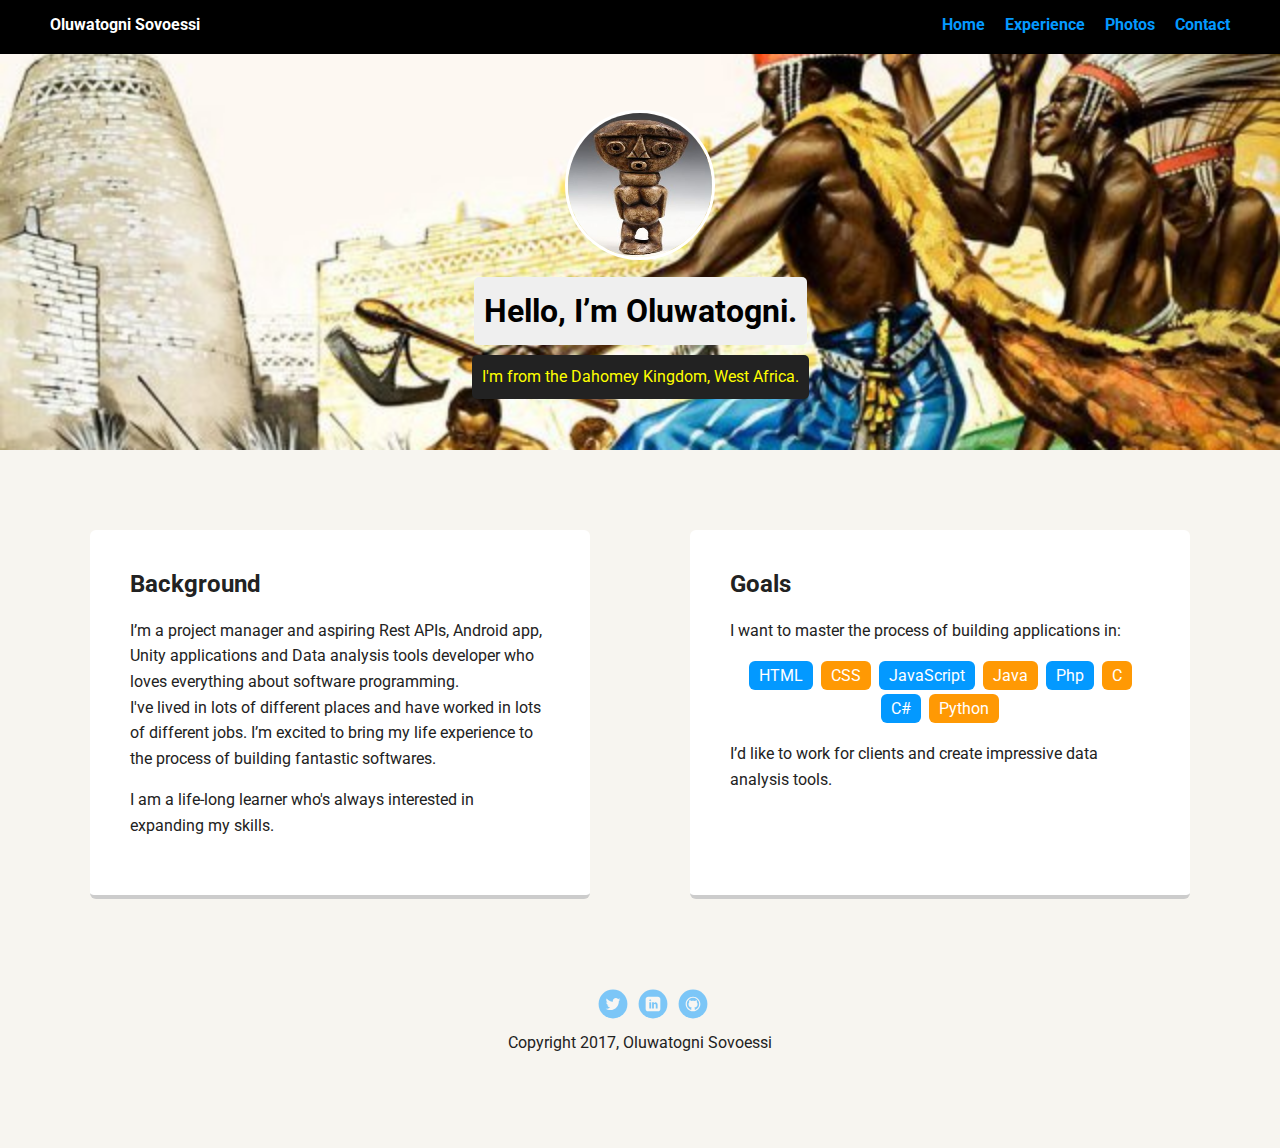
<file: index.html>
<!doctype html>
<html lang="en">
<head>
  <meta charset="utf-8">
  <title>Oluwatogni's Profile</title>
  <meta name="viewport" content="width=device-width, initial-scale=1.0">
  <link rel="stylesheet" href="styles.css">
  <link href="https://fonts.googleapis.com/css?family=Muli%7CRoboto:400,300,500,700,900" rel="stylesheet"></head>
  <body>

    <div class="main-nav">
        <ul class="nav">
          <li class="name">Oluwatogni Sovoessi</li>
          <li><a href="#">Home</a></li>
          <li><a href="#">Experience</a></li>
          <li><a href="#">Photos</a></li>
          <li><a href="#">Contact</a></li>
        </ul>
    </div>

    <header>
      <img src="images/sacrifice.jpg" alt="picture" class="profile-image">
      <h1 class="tag name">Hello, I’m Oluwatogni.</h1>
      <p class="tag location">I'm from the Dahomey Kingdom, West Africa.</p>
    </header>

    <main class="flex">
      <div class="card">
        <h2>Background</h2>
        <p>I’m a project manager and aspiring Rest APIs, Android app, Unity applications and Data analysis tools developer who loves everything about software programming. <br> I've lived in lots of different places and have worked in lots of different jobs. I’m excited to bring my life experience to the process of building fantastic softwares.</p>
        <p>I am a life-long learner who's always interested in expanding my skills.</p>
      </div> 

      <div class="card">
        <h2>Goals</h2>
        <p>I want to master the process of building applications in:</p>
        <ul class="skills">
          <li>HTML</li>
          <li>CSS</li>
          <li>JavaScript</li>
          <li>Java</li>
          <li>Php</li>
		  <li>C</li>
          <li>C#</li>
		  <li>Python</li>
        </ul>
        <p>I’d like to work for clients and create impressive data analysis tools.</p>
      </div> 

    </main>
    <footer>
      <ul>
        <li><a href="#" class="social twitter">Twitter</a></li>
        <li><a href="www.linkedin.com/in/jsovoessi" class="social linkedin">LinkedIn</a></li>
        <li><a href="https://sovoessi.github.io" class="social github">Github</a></li>
      </ul>
      <p class="copyright">Copyright 2017, Oluwatogni Sovoessi</p>
    </footer>
  </body>
  </html>
</file>
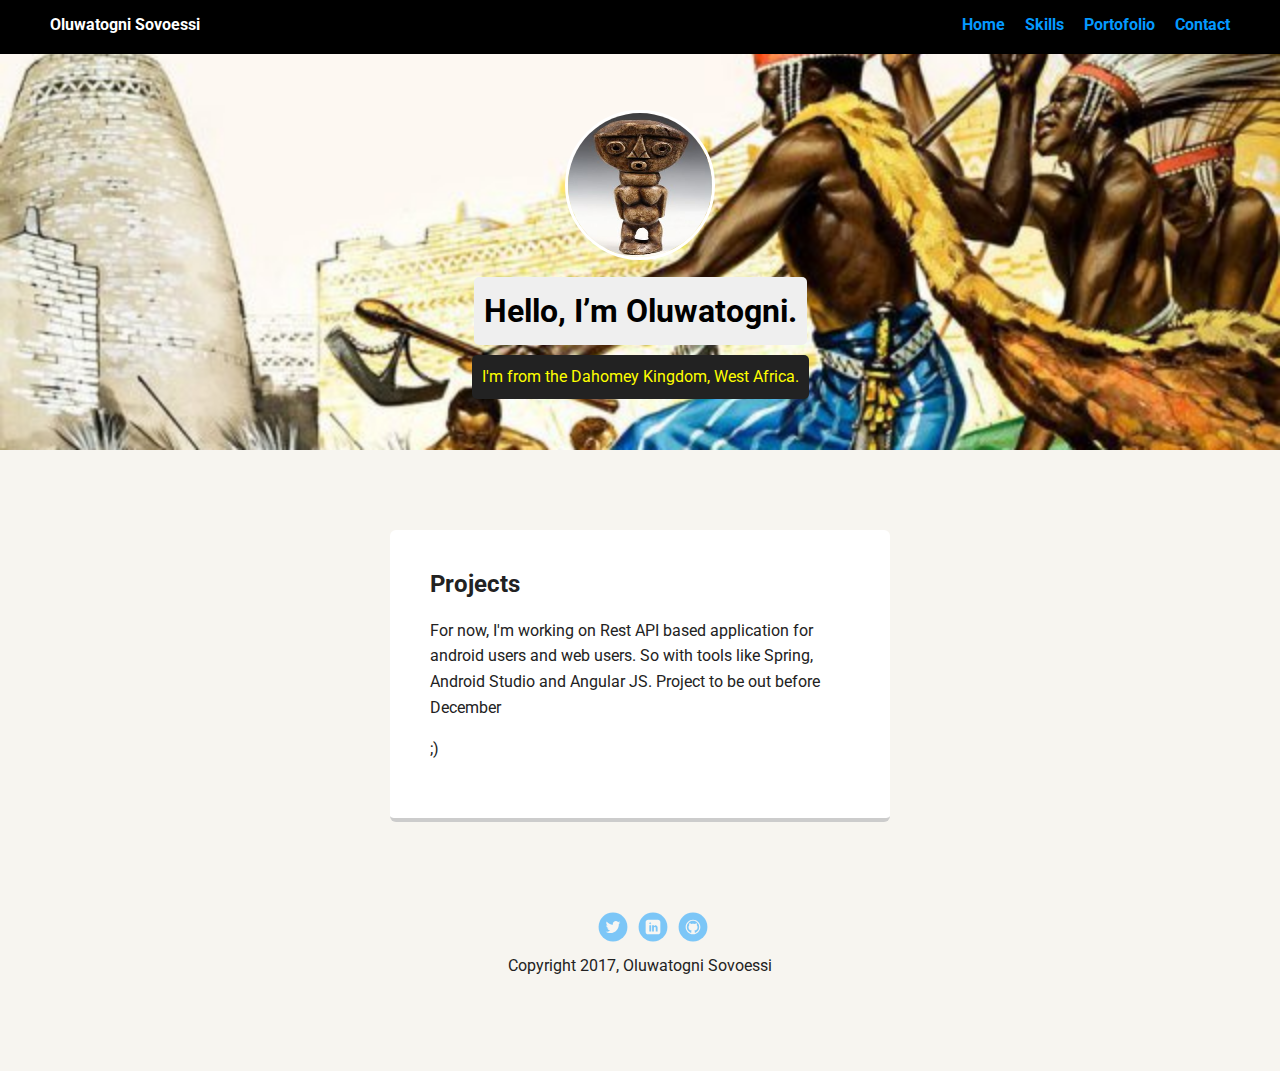
<file: portofolio.html>
<!doctype html>
<html lang="en">
<head>
  <meta charset="utf-8">
  <title>Oluwatogni's Profile</title>
  <meta name="viewport" content="width=device-width, initial-scale=1.0">
  <link rel="stylesheet" href="styles.css">
  <link href="https://fonts.googleapis.com/css?family=Muli%7CRoboto:400,300,500,700,900" rel="stylesheet"></head>
  <body>

    <div class="main-nav">
        <ul class="nav">
          <li class="name">Oluwatogni Sovoessi</li>
          <li><a href="index.html">Home</a></li>
          <li><a href="skills.html">Skills</a></li>
          <li><a href="portofolio.html">Portofolio</a></li>
          <li><a href="#">Contact</a></li>
        </ul>
    </div>

    <header>
      <img src="images/sacrifice.jpg" alt="picture" class="profile-image">
      <h1 class="tag name">Hello, I’m Oluwatogni.</h1>
      <p class="tag location">I'm from the Dahomey Kingdom, West Africa.</p>
    </header>

    <main class="flex">
      <div class="card">
        <h2>Projects</h2>
        <p>For now, I'm working on Rest API based application for android users and web users. So with tools like Spring, Android Studio and Angular JS. Project to be out before December</p>
        <p>;)</p>
      </div>      
    </main>
    <footer>
      <ul>
        <li><a href="#" class="social twitter">Twitter</a></li>
        <li><a href="www.linkedin.com/in/jsovoessi" class="social linkedin">LinkedIn</a></li>
        <li><a href="https://sovoessi.github.io" class="social github">Github</a></li>
      </ul>
      <p class="copyright">Copyright 2017, Oluwatogni Sovoessi</p>
    </footer>
  </body>
  </html>
</file>
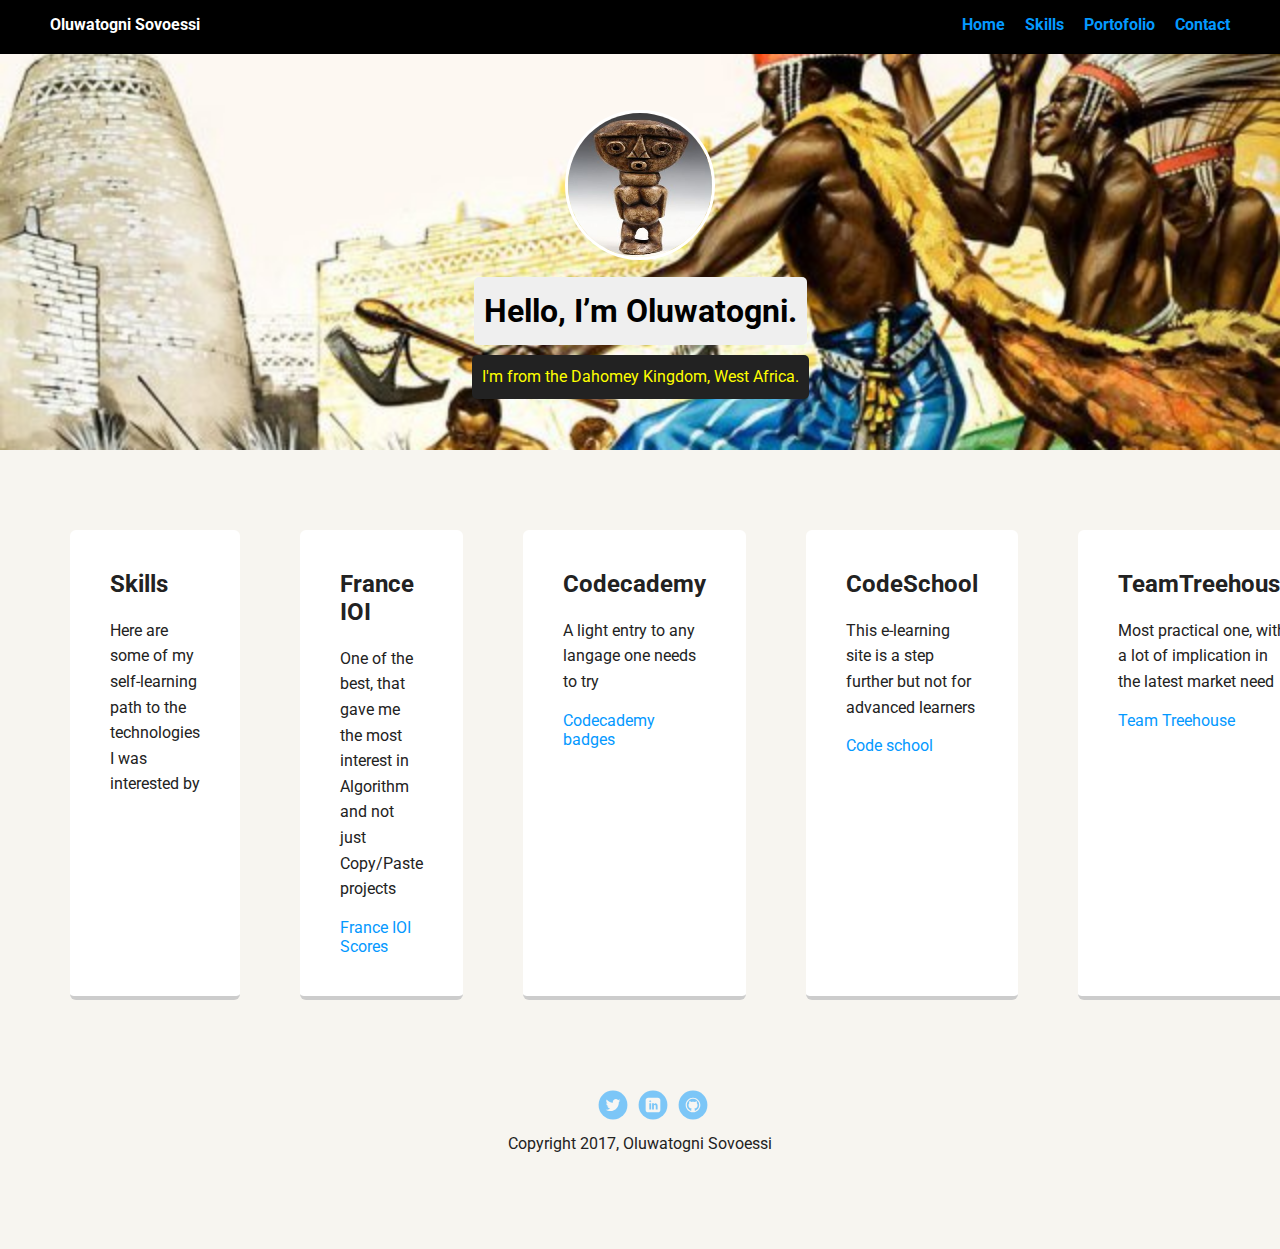
<file: skills.html>
<!doctype html>
<html lang="en">
<head>
  <meta charset="utf-8">
  <title>Oluwatogni's Profile</title>
  <meta name="viewport" content="width=device-width, initial-scale=1.0">
  <link rel="stylesheet" href="styles.css">
  <link href="https://fonts.googleapis.com/css?family=Muli%7CRoboto:400,300,500,700,900" rel="stylesheet"></head>
  <body>

    <div class="main-nav">
        <ul class="nav">
          <li class="name">Oluwatogni Sovoessi</li>
          <li><a href="index.html">Home</a></li>
          <li><a href="skills.html">Skills</a></li>
          <li><a href="portofolio.html">Portofolio</a></li>
          <li><a href="#">Contact</a></li>
        </ul>
    </div>

    <header>
      <img src="images/sacrifice.jpg" alt="picture" class="profile-image">
      <h1 class="tag name">Hello, I’m Oluwatogni.</h1>
      <p class="tag location">I'm from the Dahomey Kingdom, West Africa.</p>
    </header>

    <main class="flex">
			<div class="card">
					<h2>Skills</h2>
					<p>Here are some of my self-learning path to the technologies I was interested by</p>
				 </div> 

				<div class="card" >
					<h2>France IOI</h2>
					<p>One of the best, that gave me the most interest in Algorithm and not just Copy/Paste projects</p>

					 <a href="http://www.france-ioi.org/user/perso.php?sLogin=jsovoessi"> France IOI Scores	</a>
				</div> 
				<div class="card">
					<h2>Codecademy</h2>
					<p>A light entry to any langage one needs to try </p>

					<a href="https://www.codecademy.com/fr/awJean"> Codecademy badges </a>
				</div> 
	

				<div class="card">
					<h2>CodeSchool</h2>
					<p>This e-learning site is a step further but not for advanced learners</p>

					<a href="https://www.codeschool.com/users/jsovoessi"> Code school	</a>
				</div> 

				<div class="card">
					<h2>TeamTreehouse</h2>
					<p>Most practical one, with a lot of implication in the latest market need</p>

					<a href="https://www.teamtreehouse.com/jacquessovoessi"> Team Treehouse	</a>
				</div> 

				<div class="card">
					<h2>Codingame</h2>
					<p>Game for problem solvers</p>

					<a href="https://www.codingame.com/profile/daa069348607e77ecc0bf77cdf12a398533608">Coding Game </a>
				</div>
    </main>
    <footer>
      <ul>
        <li><a href="#" class="social twitter">Twitter</a></li>
        <li><a href="www.linkedin.com/in/jsovoessi" class="social linkedin">LinkedIn</a></li>
        <li><a href="https://sovoessi.github.io" class="social github">Github</a></li>
      </ul>
      <p class="copyright">Copyright 2017, Oluwatogni Sovoessi</p>
    </footer>
  </body>
  </html>
</file>
<file: styles.css>
/* Global Layout Set-up */
* { 
  box-sizing: border-box;
}
  
body {
  margin: 0;
  padding: 0;
  text-align: center;
  font-family: 'Roboto', sans-serif;
  color: #222;
  background: #f7f5f0;
}
/* Link Styles */

a {
  text-decoration: none;
  color: #0499ff;
}
a:hover {
  color: #6633ff;
}

/* Section Styles */

.main-nav {
  width: 100%;
  background: black;
  min-height: 30px;
  padding: 10px;
  position: fixed;
  text-align: center;
}
.nav {
  display: flex;
  justify-content: space-around;
  font-weight: 700;
  list-style-type: none;
  margin: 0 auto;
  padding: 0;
}
.nav .name {
  display: none;
}
.nav li {
  padding: 5px 10px 10px 10px;
}
.nav a {
  transition: all .5s;
}
.nav a:hover {
  color: white
}

header {
  text-align: center;
  background: url('images/african-army.jpg') no-repeat top center ;
  background-size: cover;
  overflow: hidden;
  padding-top: 60px;
}
header {
  line-height: 1.5;
}
header .profile-image {
  margin-top: 50px;
  width: 150px;
  height: 150px;
  border-radius: 50%;
  border: 3px solid white;
  transition: all .5s;
}
header .profile-image:hover {
  transform: scale(1.2) rotate(5deg);
}
.tag {
  background-color: #efefef;
  color: black;
  padding: 10px;
  border-radius: 5px;
  display: table;
  margin: 10px auto;
} 
.location {
  background-color: #222;
  color: yellow;
}
.card {
  margin: 30px;
  padding: 20px 40px 40px;
  max-width: 500px;
  text-align: left;
  background: #fff;
  border-bottom: 4px solid #ccc;
  border-radius: 6px;
  display:table-column;
}
.card:hover {
  border-color: #ff99ff;
}

ul.skills {
  padding: 0;
  text-align: center;
}

.skills li {
  border-radius: 6px;
  display: inline-block;
  background: #ff9904;
  color: white;
  padding: 5px 10px;
  margin: 2px;
}

.skills li:nth-child(odd) {
  background: #0399ff;
}

footer {
  width: 100%;
  min-height: 30px;
  padding: 20px 0 40px 20px;
}

footer .copyright {
  top: -8px;
  margin-right: 20px;
  font-size: .75em;
}

footer ul {
  list-style-type: none;
  margin: 0;
  padding: 0;
}

footer ul li {
  display: inline-block;
}

a.social {
  display: inline-block;
  text-indent: -9999px;
  margin-left: 5px;
  width: 30px;
  height: 30px;
  background-size: 30px 30px;
  opacity: .5;
  transition: all .25s;
}
a.twitter {
  background-image: url(images/twitter.svg);
}
a.linkedin {
  background-image: url(images/linkedin.svg);
}
a.github {
  background-image: url(images/github.svg);
}
a.social:hover {
  opacity: 1;
}
.clearfix {
  clear: both;
}

/* Styles for larger screens */
@media screen and (min-width: 720px) {
  
  .flex {
      display: flex;
      max-width: 1200px;
      justify-content: space-around;
      margin: 0 auto;
  }

  header {
    min-height: 450px;
  }

  .nav {
    max-width: 1200px;
  }

  .nav .name {
    display: block;
    margin-right: auto;
    color: white;
  }

  main {
    padding-top: 50px;
  }

  main p {
    line-height: 1.6em;
  }

  footer {
    font-size: 1.3em;
    max-width: 1200px;
    margin: 40px auto;
  }

}
</file>
